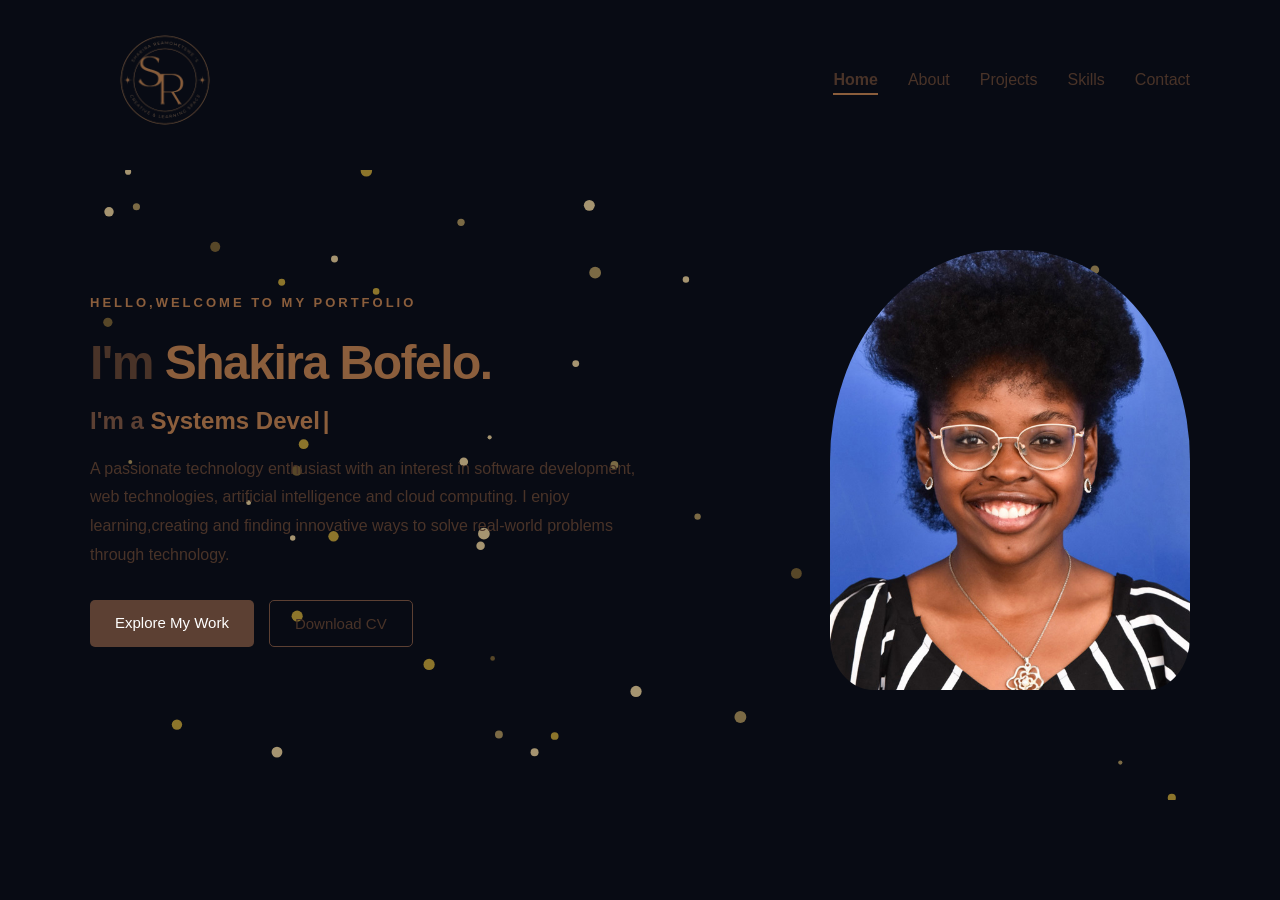
<file: index.html>
<!DOCTYPE html>
<html lang="en">
<head>
  <meta charset="UTF-8">
  <meta name="viewport" content="width=device-width, initial-scale=1.0">
  
  <title>Shakira Bofelo | Portfolio</title>

  <link rel="stylesheet" href="style.css">
  <script src="script.js"defer></script>

</head>

<header class="site-header">
  <nav class="navbar">
    <a href="index.html" class="logo">
      <img src="images/Navy_Blue_Minimalist_Aesthetic_Modern_Elegant_Curved_Text_Brand_Business_Circular_Logo___2_-removebg-preview.png"
      alt="Portfolio Logo">
    </a>
    <button class="menu-toggle" aria-label="Open navigation menu"
    aria-expanded="false">
    <span></span>
    <span></span>
    <span></span>
  </button>
    <ul class="nav-links">
      <li>
        <a href="index.html" class="active">Home</a>
      </li>
      <li>
        <a href="about.html">About</a>
      </li>
      <li>
        <a href="projects.html">Projects</a>
      </li>
      <li>
        <a href="skills.html">Skills</a>
      </li>
      <li>
        <a href="contact.html">Contact</a>
      </li>
    </ul>
  </nav>

</header>
<body>

<!-- Main Hero Section-->
 <main>
  <section class="hero-section">
  <canvas id="particle-canvas"></canvas>
    <!--Left Side:Introduction -->

  <div class="hero-content">
    <p class="greeting">HELLO,WELCOME TO MY PORTFOLIO</p>
    <h1>
      I'm <span class="highlight">Shakira Bofelo.</span>
    </h1>
    <h2>
      I'm a <span id="typing-text"></span>
    </h2>
    <p class="hero-description">
      A passionate technology enthusiast with an interest in
      software development, web technologies, artificial intelligence
      and cloud computing.

      I enjoy learning,creating and finding innovative
      ways to solve real-world problems through technology.
    </p>

    <!--Hero Button-->
    <div class="hero-buttons">
      <a href="projects.html" class="btn-primary">
        Explore My Work
      </a>
      <a href="documents/Shakira_Bofelo_CV.pdf"
      class="btn-secondary" download>
      Download CV
    </a>
    </div>
  </div>
  
  <!--Right Side: Profile Image-->
  <div class="hero-image">
    <img src="images/774a4ece-318d-4089-8fc5-22388a978bba_576.jpeg"
    alt="Portrait of Shakira Bofelo">
  </div>
  </section>
 
</main>
 
</body>
</html>
</file>
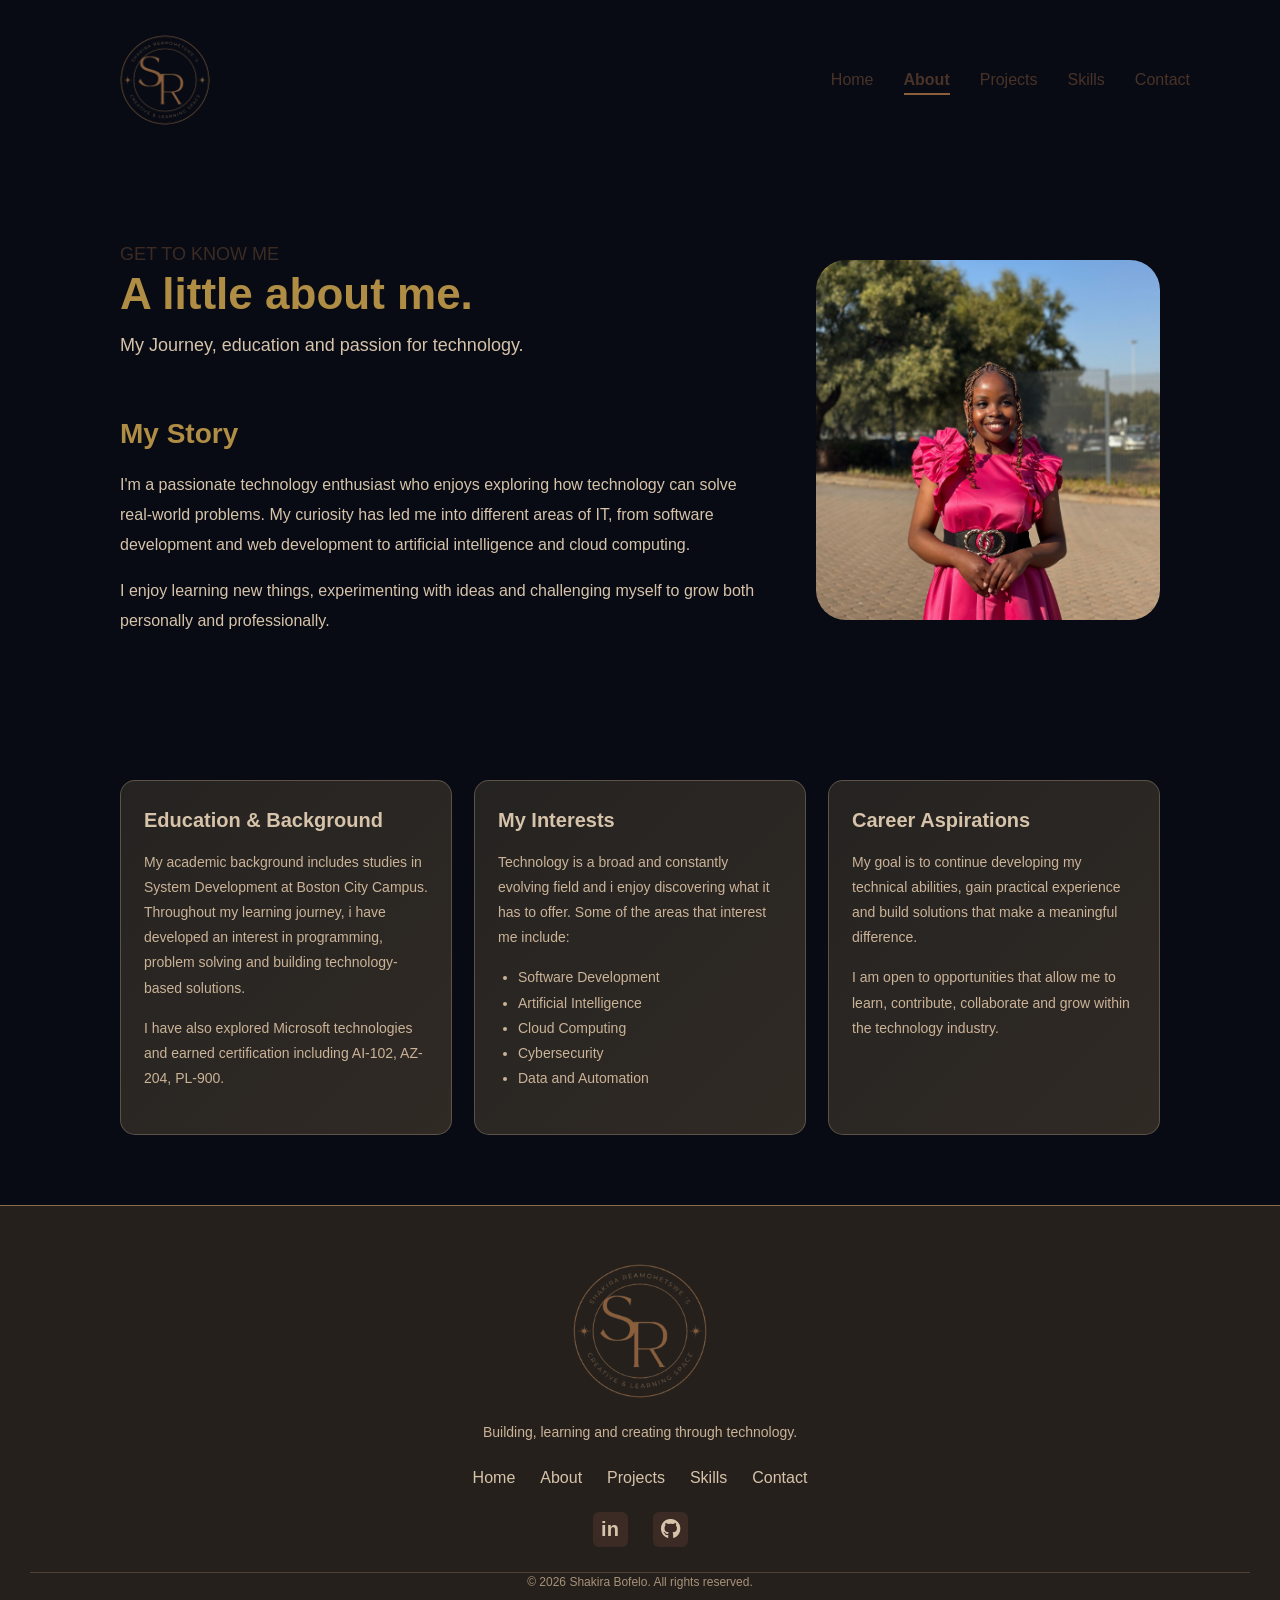
<file: about.html>
<!DOCTYPE html>
<html lang="en">
  <head>
    <meta charset="UTF-8">
    <meta name="viewport" content="width=device-width, initial-scale=1.0">
    <title> About Me | Shakira Bofelo </title>
    <link rel="stylesheet" href="style.css">
    <link rel="stylesheet" href="https://cdnjs.cloudflare.com/ajax/libs/font-awesome/6.5.1/css/all.min.css">
    <script src="script.js" defer></script>
  </head>
  <header class="site-header">
  <nav class="navbar">
    <a href="index.html" class="logo">
      <img src="images/Navy_Blue_Minimalist_Aesthetic_Modern_Elegant_Curved_Text_Brand_Business_Circular_Logo___2_-removebg-preview.png" 
      alt="Portfolio Logo">
    </a>
    <button class="menu-toggle" aria-label="Open navigation menu"
    aria-expanded="false">
    <span></span>
    <span></span>
    <span></span>
  </button>
    <ul class="nav-links">
      <li>
        <a href="index.html">Home</a>
      </li>
      <li>
        <a href="about.html" class="active">About</a>
      </li>
      <li>
        <a href="projects.html">Projects</a>
      </li>
      <li>
        <a href="skills.html">Skills</a>
      </li>
      <li>
        <a href="contact.html">Contact</a>
      </li>
    </ul>
  </nav>

</header>
  <body>
    <main>
      <section class="about-section">
        <div class="about-intro">
          <p class="section-subtitile"> GET TO KNOW ME</P>
            <h1> A little <span class="highlight">about me.</span></h1>
            <p>
              My Journey, education and passion for technology.
            </p>
          </div>
          <div class="about-story">
            <div class="story-text">
              <h2>My Story</h2>
              <p>
                I'm a passionate technology enthusiast who enjoys 
                exploring how technology can solve real-world
                problems. My curiosity has led me into different 
                areas of IT, from software development and web 
                development to artificial intelligence and cloud computing.
              </p>

              <p>
                I enjoy learning new things, experimenting with
                ideas and challenging myself to grow both 
                personally and professionally.
              </p>
            </div>

           <div class="story-image">
            <img src="images/IMG-20260807-WA0003.jpg"
             alt="A portrait of me">
           </div>
          </div>

            <div class="about-cards">
              <div class="about-card">
              <h2>Education & Background</h2>
              <p>
                My academic background includes studies in 
                System Development at Boston City Campus.
                Throughout my learning journey, i have developed 
                an interest in programming, problem solving
                and building technology-based solutions.
              </p>
              <p>
                I have also explored Microsoft technologies
                 and earned certification including AI-102, AZ-204, PL-900.
              </P>
            </div>
            <div class="about-card">
              <h2>My Interests</h2>
              <p>
                Technology is a broad and constantly evolving 
                field and i enjoy discovering what it has to offer.
                Some of the areas that interest me include:
              </p>
              <ul>
                <li>Software Development</li>
                <li>Artificial Intelligence</li>
                <li>Cloud Computing</li>
                <li>Cybersecurity</li>
                <li>Data and Automation</li>
              </ul>
            </div>
            <div class="about-card">
              <h2>Career Aspirations</h2>
              <p>
                My goal is to continue developing my technical
                abilities, gain practical experience and build 
                solutions that make a meaningful difference.
              </p>
              <p>
                I am open to opportunities that allow me to
                learn, contribute, collaborate and grow within
                the technology industry.
              </p>
            </div>
          </div>
      </section>
    </main>
    <footer class="site-footer">
      <div class="footer-content">
        <h2 class="footer-logo">
         <img src="images/Navy_Blue_Minimalist_Aesthetic_Modern_Elegant_Curved_Text_Brand_Business_Circular_Logo___2_-removebg-preview.png" 
      alt="Portfolio Logo" class="footer-logo">
        </h2>

        <p>
          Building, learning and creating
          through technology.
        </p>
        <div class="footer-links">
          <a href="index.html">Home</a>
          <a href="about.html" >About</a>
          <a href="projects.html">Projects</a>
          <a href="skills.html">Skills</a>
          <a href="contact.html">Contact</a>
        </div>
        <div class="footer-socials">

    <!-- LinkedIn -->
    <a href="https://www.linkedin.com/in/shakira-bofelo-4127532b2/"
       target="_blank"
       rel="noopener noreferrer"
       aria-label="Visit my LinkedIn profile">

        <span class="linkedin-icon">in</span>
    </a>

    <!-- GitHub -->
   <a href="YOUR_GITHUB_PROFILE_URL"
       target="_blank"
       rel="noopener noreferrer"
       aria-label="Visit my GitHub profile">
       <span class="github-icon">
        <i class="fa-brands fa-github"></i>
  </span>
</a>
</div>
        <div class="footer-bottom">
          <p>
            © 2026 Shakira Bofelo.
            All rights reserved.
          </p>
        </div>
      </div>
    </footer>
  </body>
  </html>
</file>
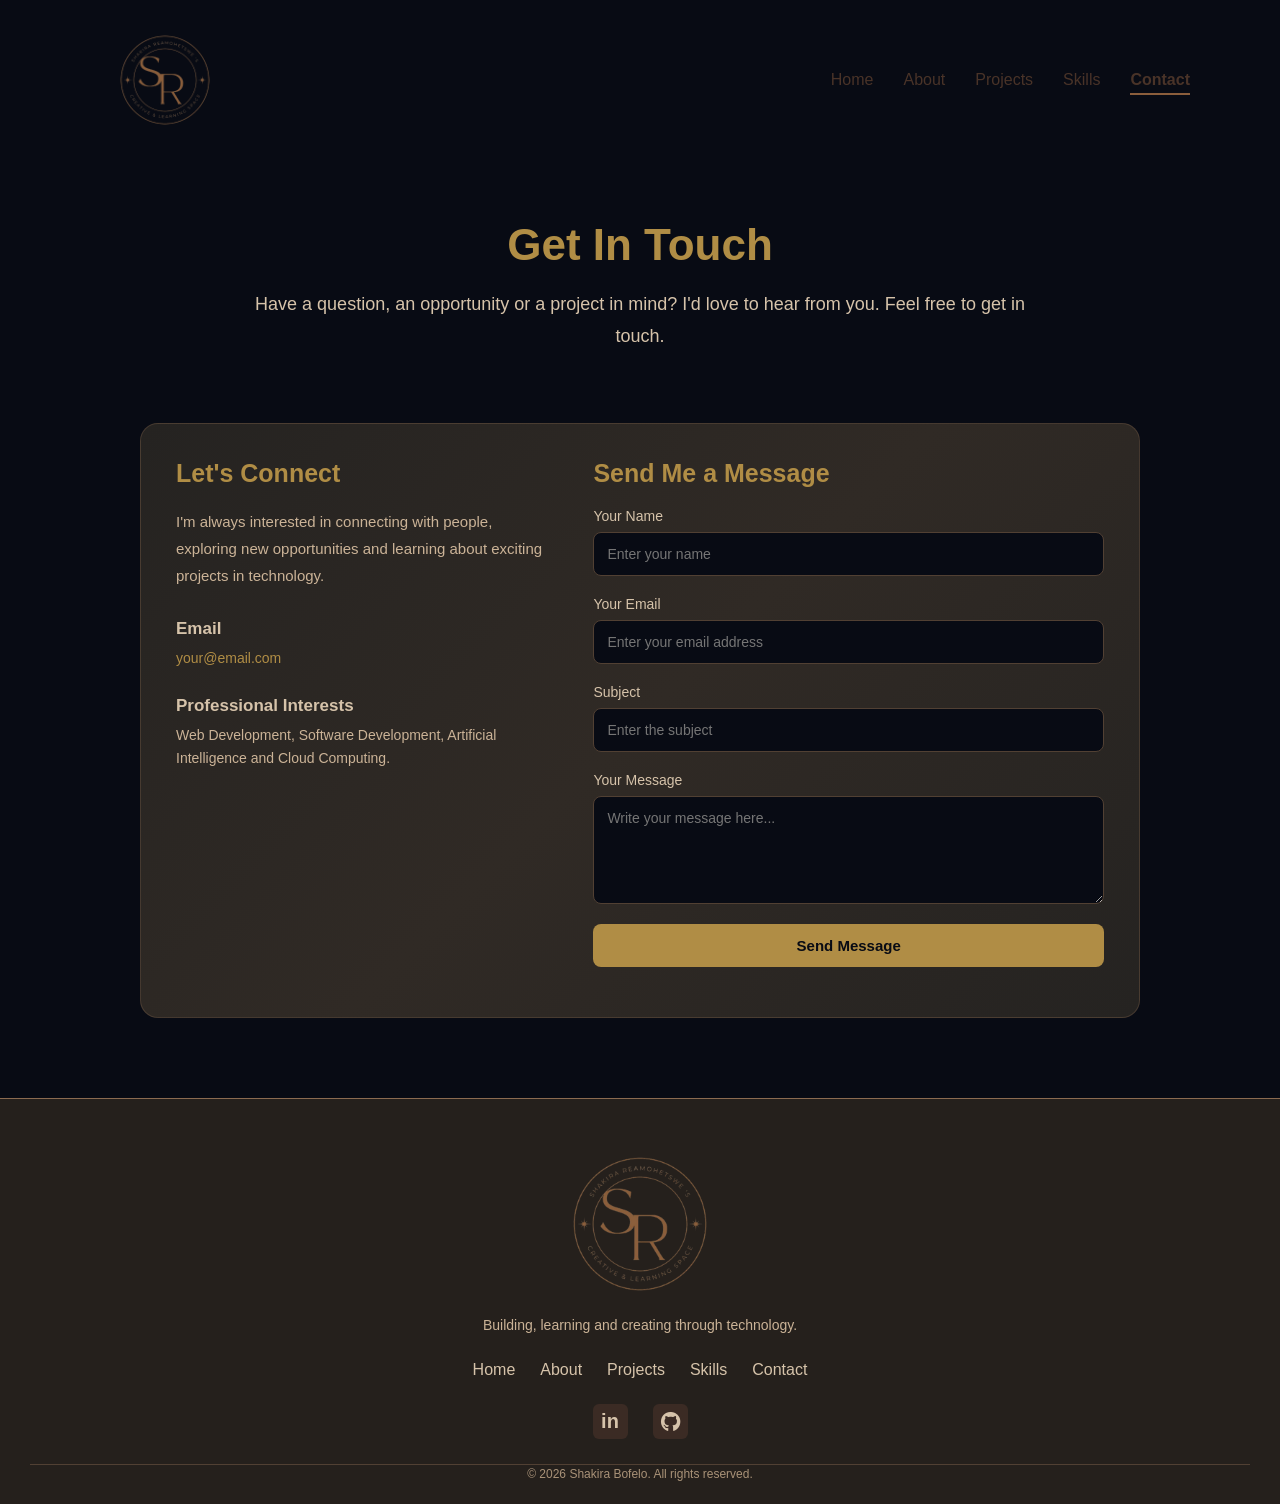
<file: contact.html>
<!DOCTYPE html>
<html lang="en">
<head>
    <meta charset="UTF-8">
    <meta name="viewport" content="width=device-width, initial-scale=1.0">
    <title>Contact | My Portfolio</title>
    <link rel="stylesheet" href="style.css">
    <link rel="stylesheet" href="https://cdnjs.cloudflare.com/ajax/libs/font-awesome/6.5.1/css/all.min.css">
</head>

<body>

    <!-- Header -->
    <header class="site-header">

    <nav class="navbar">

      <a href="index.html" class="logo">
        <img src="images/Navy_Blue_Minimalist_Aesthetic_Modern_Elegant_Curved_Text_Brand_Business_Circular_Logo___2_-removebg-preview.png"
             alt="Portfolio Logo">
      </a>

      <button class="menu-toggle" aria-label="Open navigation menu"
              aria-expanded="false">
        <span></span>
        <span></span>
        <span></span>
      </button>

      <ul class="nav-links">
        <li><a href="index.html">Home</a></li>
        <li><a href="about.html">About</a></li>
        <li><a href="projects.html">Projects</a></li>
        <li><a href="skills.html">Skills</a></li>
        <li><a href="contact.html"class= "active">Contact</a></li>
      </ul>

    </nav>

  </header>

    <main>

        <!-- Contact Introduction -->
        <section class="contact-intro">
            <h1>Get In Touch</h1>
            <p>
                Have a question, an opportunity or a project in mind?
                I'd love to hear from you. Feel free to get in touch.
            </p>
        </section>


<!-- Contact Section -->
<section class="contact-section">

    <!-- Contact Information -->
    <div class="contact-info">

        <h2>Let's Connect</h2>

        <p>
            I'm always interested in connecting with people,
            exploring new opportunities and learning about
            exciting projects in technology.
        </p>

        <div class="contact-detail">
            <h3>Email</h3>
            <p><a href="sreamohetswe@gmail.com">your@email.com</a></p>
        </div>

        <div class="contact-detail">
            <h3>Professional Interests</h3>
            <p>
                Web Development, Software Development,
                Artificial Intelligence and Cloud Computing.
            </p>
        </div>

    </div>

    <!-- Contact Form -->
    <div class="contact-form-container">

        <h2>Send Me a Message</h2>

        <form class="contact-form" action="https://formspree.io/f/xppdjwaa" method="POST">

            <label for="contact-name">Your Name</label>
            <input type="text" id="contact-name" name="name"
                   placeholder="Enter your name" required>

            <label for="contact-email">Your Email</label>
            <input type="email" id="contact-email" name="email"
                   placeholder="Enter your email address" required>

            <label for="contact-subject">Subject</label>
            <input type="text" id="contact-subject" name="subject"
                   placeholder="Enter the subject" required>

            <label for="contact-message">Your Message</label>
            <textarea id="contact-message" name="message"
                      placeholder="Write your message here..."
                      rows="5" required></textarea>

            <button type="submit">Send Message</button>
            <p id="form-status" role="status" aria-live="polite"></p>
        </form>

    </div>

</section>

    </main>

    <script src="script.js"></script>
     
    
 <footer class="site-footer">
      <div class="footer-content">
        <h2 class="footer-logo">
         <img src="images/Navy_Blue_Minimalist_Aesthetic_Modern_Elegant_Curved_Text_Brand_Business_Circular_Logo___2_-removebg-preview.png" 
      alt="Portfolio Logo" class="footer-logo">
        </h2>

        <p>
          Building, learning and creating
          through technology.
        </p>
        <div class="footer-links">
          <a href="index.html">Home</a>
          <a href="about.html" >About</a>
          <a href="projects.html">Projects</a>
          <a href="skills.html">Skills</a>
          <a href="contact.html">Contact</a>
        </div>
        <div class="footer-socials">

    <!-- LinkedIn -->
    <a href="https://www.linkedin.com/in/shakira-bofelo-4127532b2/"
       target="_blank"
       rel="noopener noreferrer"
       aria-label="Visit my LinkedIn profile">

        <span class="linkedin-icon">in</span>
    </a>

    <!-- GitHub -->
   <a href="YOUR_GITHUB_PROFILE_URL"
       target="_blank"
       rel="noopener noreferrer"
       aria-label="Visit my GitHub profile">
       <span class="github-icon">
        <i class="fa-brands fa-github"></i>
  </span>
</a>
</div>
        <div class="footer-bottom">
          <p>
            © 2026 Shakira Bofelo.
            All rights reserved.
          </p>
        </div>
      </div>
    </footer>
</body>
</html>
</file>
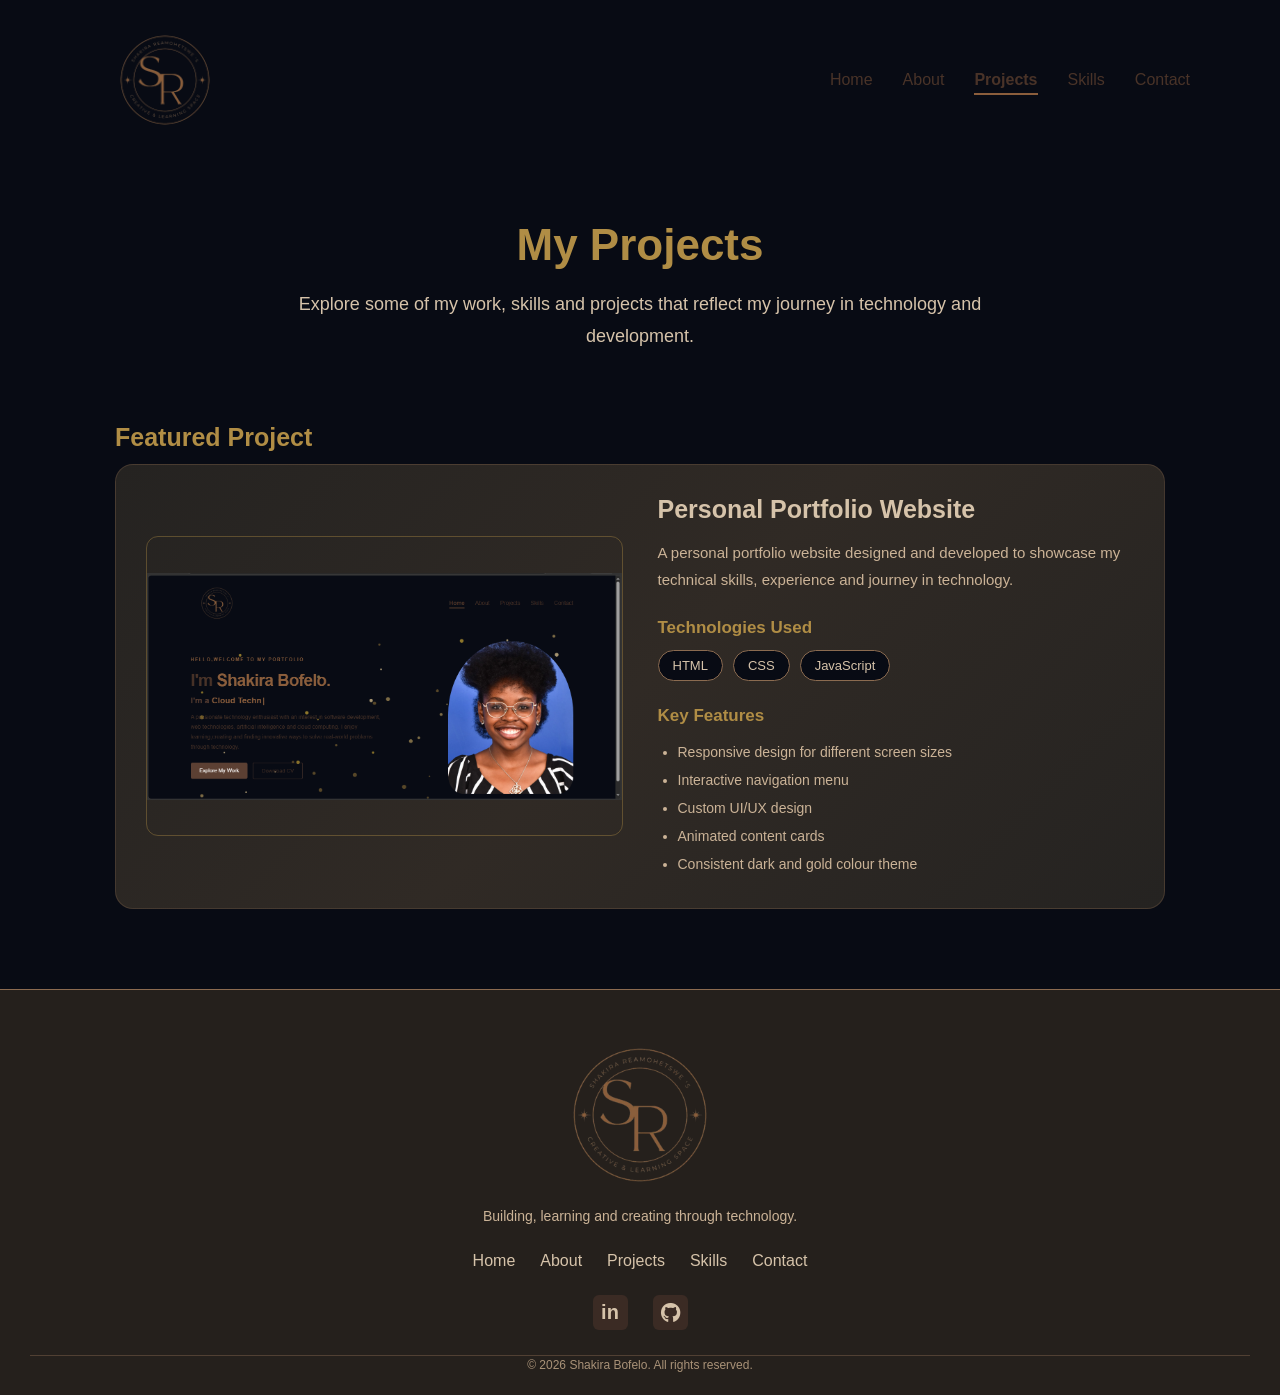
<file: projects.html>
<!DOCTYPE html>
<html lang="en">
<head>
    <meta charset="UTF-8">
    <meta name="viewport" content="width=device-width, initial-scale=1.0">
    <title>Projects | My Portfolio</title>
    <link rel="stylesheet" href="style.css">
    <link rel="stylesheet" href="https://cdnjs.cloudflare.com/ajax/libs/font-awesome/6.5.1/css/all.min.css">
</head>

<body>

    <!-- Navigation -->
  <header class="site-header">

    <nav class="navbar">

      <a href="index.html" class="logo">
        <img src="images/Navy_Blue_Minimalist_Aesthetic_Modern_Elegant_Curved_Text_Brand_Business_Circular_Logo___2_-removebg-preview.png"
             alt="Portfolio Logo">
      </a>

      <button class="menu-toggle" aria-label="Open navigation menu"
              aria-expanded="false">
        <span></span>
        <span></span>
        <span></span>
      </button>

      <ul class="nav-links">
        <li><a href="index.html">Home</a></li>
        <li><a href="about.html">About</a></li>
        <li><a href="projects.html" class="active">Projects</a></li>
        <li><a href="skills.html" >Skills</a></li>
        <li><a href="contact.html">Contact</a></li>
      </ul>

    </nav>

  </header>
    <!-- Main Content -->
    <main>

        <!-- Projects Introduction -->
        <section class="projects-intro">
            <h1>My Projects</h1>
            <p>
                Explore some of my work, skills and projects
                that reflect my journey in technology and development.
            </p>
        </section>

      
<!-- Featured Project -->
<section class="projects-section">

    <h2 class="section-title">Featured Project</h2>

    <div class="project-card project-reveal">

        <div class="project-image">
            <img src="images/portfolio-homepage.png"
            alt="Preview of my personal portfolio website">
        </div>

        <div class="project-content">

            <h3>Personal Portfolio Website</h3>

            <p>
                A personal portfolio website designed and developed
                to showcase my technical skills, experience and
                journey in technology.
            </p>

            <h4>Technologies Used</h4>

            <div class="project-tags">
                <span>HTML</span>
                <span>CSS</span>
                <span>JavaScript</span>
            </div>

            <h4>Key Features</h4>

            <ul>
                <li>Responsive design for different screen sizes</li>
                <li>Interactive navigation menu</li>
                <li>Custom UI/UX design</li>
                <li>Animated content cards</li>
                <li>Consistent dark and gold colour theme</li>
            </ul>

        </div>

    </div>

</section>
  
    </main>

    <script src="script.js"></script>
    
 <footer class="site-footer">
      <div class="footer-content">
        <h2 class="footer-logo">
         <img src="images/Navy_Blue_Minimalist_Aesthetic_Modern_Elegant_Curved_Text_Brand_Business_Circular_Logo___2_-removebg-preview.png" 
      alt="Portfolio Logo" class="footer-logo">
        </h2>

        <p>
          Building, learning and creating
          through technology.
        </p>
        <div class="footer-links">
          <a href="index.html">Home</a>
          <a href="about.html" >About</a>
          <a href="projects.html">Projects</a>
          <a href="skills.html">Skills</a>
          <a href="contact.html">Contact</a>
        </div>
        <div class="footer-socials">

    <!-- LinkedIn -->
    <a href="https://www.linkedin.com/in/shakira-bofelo-4127532b2/"
       target="_blank"
       rel="noopener noreferrer"
       aria-label="Visit my LinkedIn profile">

        <span class="linkedin-icon">in</span>
    </a>

    <!-- GitHub -->
    <a href="YOUR_GITHUB_PROFILE_URL"
       target="_blank"
       rel="noopener noreferrer"
       aria-label="Visit my GitHub profile">
       <span class="github-icon">
        <i class="fa-brands fa-github"></i>
  </span>
</a>

</div>
        <div class="footer-bottom">
          <p>
            © 2026 Shakira Bofelo.
            All rights reserved.
          </p>
        </div>
      </div>
    </footer>
</body>
</html>
</file>
<file: style.css>
/*Reset default browser spacing */
*{
  margin: 0;
  padding: 0;
  box-sizing: border-box;
}

/*Main website styling */
body{
  background-color: #080b14;
  color: #3b2b24;
  font-family: Arial, sans-serif;
  padding:0;
  min-height:100vh;
  display: flex;
  flex-direction: column;
  margin: 0;
}

.site-header {
  padding:40px;
  box-sizing: border-box;
}

main{
    flex:1;
    padding: 0, 40px;
}

/*Main heading*/
h1 {
  font-size: 42px;
  color: #5c4033;
  margin-bottom: 15px;
}

/*Paragraph*/
p{
  font-size: 18px;
  line-height: 1.6;
}

/*Navigation Bar */
.site-header{
  width:100%;
  margin-bottom: 10px;
}

.navbar{
  max-width: 1100px;
  margin: 0 auto;

  display: flex;
  justify-content: space-between;
  align-items: center;
}

/*website logo*/
.logo{
  font-size: 30px;
  font-weight: bold;
  color: #5c4033;
  text-decoration: none;
  letter-spacing: 2px;
}

.logo {
  display: flex;
  align-items: center;
  text-decoration: none;
}

.logo img {
  width: 150px;
  height: 110px;
  object-fit: contain;
  display: block;
  transform: scale(1.5);
}

/*Navigation Links*/
.nav-links{
  display: flex;
  align-items: center;
  gap: 30px;

  list-style: none;
}

/*Individual links*/
.nav-links a{
  text-decoration: none;
  color:#493328;
  font-size: 16px;
  transition: color 0.3s ease;
}

/*Hover Effect*/
.nav-links a:hover {
  color:#8b5e3c;
}

/*Active Page*/
.nav-links a.active{
  font-weight: bold;
  border-bottom: 2px solid #8b5e3c;
  padding-bottom: 5px;
}

.navbar .logo img {
    width: 150px;
    height: 80px;
    object-fit: contain;
    display: block;
}

/*****Hero Section****/

.hero-section{
  max-width:1100px;
  margin: 0 auto;
  min-height: 70vh;
  display: flex;
  align-items: center;
  justify-content: space-between;
  gap:60px;
}

/*Left Side - Introduction */

.hero-content{
  fleX:1;
}

/*Small greeting */
.greeting{
  font-size:13px;
  letter-spacing: 3px;
  color: #8b5e3c;
  margin-bottom: 20px;
  font-weight: bold;
}

/*Main heading*/
.hero-content h1{
  font-size: 48px;
  color: #493328;
  margin-bottom: 15px;
  line-height: 1.2;
}

/*Highlighted name*/
.highlight{
  color: #8b5e3c;
}

/*Professional title*/
.hero-content h2{
  font-size: 24px;
  color: #5c4033;
  margin-bottom: 20px;
}

/*Description*/
.hero-description{
  font-size: 16px;
  line-height: 1.8;
  color: #493328;
  max-width: 550px;
  margin-bottom: 30px;
}

/*Hero Buttons */

.hero-buttons{
  display: flex;
  gap:15px;
  flex-wrap: wrap;
}

/*Primary Button*/
.btn-primary{
  background-color: #5c4033;
  color: #ffffff;
  padding : 14px 25px;
  text-decoration: none;
  border-radius: 5px;
  font-size: 15px;
  transition: 0.3s ease;
}

/*Secondary button */
.btn-secondary{
  background-color: transparent;
  color:#493328;
  border: 1px solid #5c4033;
  padding: 14px 25px;
  text-decoration: none;
  border-radius: 5px;
  font-size: 15px;
  transition: 0.3s ease;
}

/*Button Hover Effects*/
.btn-primary:hover{
  background-color: #8b5e3c;
  transform: translateY(-3px);
}

.btn-secondary:hover{
  background-color: #5c4033;
  color: white;
  transform: translateY(-3px)
}

/*Right Side- Profile image*/

.hero-image{
  flex: 0 0 360px;
  display: flex;
  justify-content: center;
}

.hero-image img{
  width: 100%;
  height:440px;
  object-fit:cover;
  border-radius: 48% 48% 12% 12%;
}

/*responsive design*/

@media (max-width: 768px) {
  .hero-section{
    flex-direction: column;
    text-align: center;
    gap: 40px;
    padding: 30px 10px;
  }
  .hero-content h1{
    font-size: 36px;
  }
  .hero-content h2{
    font-size: 20px;
  }
  .hero-description{
    margin-left: auto;
    margin-right: auto;
  }
  .hero-buttons{
    justify-content: center;
  }
  .hero-image{
    flex:none;
    width:280px;
  }
  .hero-image img{
    height: 350px;
  }
}

#typing-text{
  color:#8b5e3c;
  font-weight: bold;
}

#typing-text::after {
  content: "|";
  display:inline-block;
  margin-left: 3px;
  animation: blink 0.7s infinite;
}

@keyframes blink{
  0%, 100%{
    opacity:1;
  }
  50%{
    opacity:0;
  }
}

/* Hamburger menu button */
.menu-toggle {
  display: none;
  background: transparent;
  border: none;
  cursor: pointer;
  padding: 8px;
}

.menu-toggle span {
  display: block;
  width: 27px;
  height: 3px;
  background-color: #B08D45;
  margin: 6px 0;
  border-radius: 3px;
  transition: 0.3s ease;
}

/* Hamburger animation */
.menu-toggle.active span:nth-child(1) {
  transform: translateY(9px) rotate(45deg);
}

.menu-toggle.active span:nth-child(2) {
  opacity: 0;
}

.menu-toggle.active span:nth-child(3) {
  transform: translateY(-9px) rotate(-45deg);
}

/*mobile navigation*/

@media(max-width:768px){
  .site-header{
    padding: 25px 18px;
  }
  main{
    padding: 0 18px;
  }
 .navbar {
  flex-direction: row;
  justify-content: space-between;
  position: relative;
}

.menu-toggle {
  display: block;
}

.nav-links {
  display: none;
  position: absolute;
  top: 100%;
  right: 0;
  width: 200px;
  flex-direction: column;
  align-items: center;
  gap: 20px;
  padding: 25px;
  background-color: #25201C;
  border: 1px solid #8B6B50;
  border-radius: 12px;
  z-index: 1000;
}

.nav-links.active {
  display: flex;
}

.nav-links a {
  color: #D6C3AA;
  font-size: 15px;
}
  .site-header{
    margin-bottom: 45px;
  }
}

@media(max-width:480px){
  .nav-links{
    gap:12px;
  }
  .nav-links a{
    font-size: 13px;
  }
  .logo{
    font-size: 26px;
  }
}

/*homepage refinements*/

.hero-section{
  padding-top: 20px;
  padding-bottom: 50px;
}
.hero-content h1{
  letter-spacing: -1.5px;
}
.hero-image img{
  display: block;
  object-position: center;
  transition: transform 0.4s ease;
}
.hero-image img:hover{
  transform: scale(1.02);
}
.btn-primary, 
.btn-secondary{
  display: inline-block;
}
.hero-content{
  min-width: 0;
}

/*animated particle background*/
.hero-section {
  position: relative;
  overflow: hidden;
  isolation: isolate;
}

#particle-canvas{
  position: absolute;
  top: 0;
  left: 0;
  width: 100%;
  height: 100%;
  z-index: -1;
  pointer-events: none;
}

.hero-content,
.hero-image {
  position: relative;
  z-index: 1;
}

/*website footer*/

.site-footer{
  background-color: #25201c;
  color: #d6c3aa;
  width:100%;
  box-sizing: border-box;
  padding: 45px 30px 20px;
  margin-top: auto;
  text-align: center;
  border-top: 1px solid #8b6b50;
  flex-shrink: 0;
}


.footer-logo {
    width: 180px;
    height: 180px;
    object-fit: contain;
    display:block;
  margin: -10px auto 0;
}

.footer-content p{
  color: #cbb397;
  font-size: 14px;
}

.footer-links{
  display: flex;
  justify-content: center;
  flex-wrap: wrap;
  gap: 25px;
  margin: 25px 0;
}

.footer-links a{
  color: #d6c3aa;
  text-decoration: none;
  transition: color 0.3s ease;
}

.footer-links a:hover{
  color: #b08d45;
}

.footer-bottom{
  border-top: 1px solid #514033;
  padding-top: 15px;
  margin-top:25px;
}

.footer-bottom p {
  color: #a99278;
  font-size: 12px;
  margin-top: -15px;
}

.footer-socials {

  display: flex;
  justify-content: center;
  align-items: center;
  gap: 25px;
  margin-top: 25px;
}


.linkedin-icon {
  display: inline-flex;
  align-items: center;
  justify-content: center;
  width: 35px;
  height: 35px;
  background-color: #3b2b24;
  color: #d6c3aa;
  border-radius: 6px;
  font-size: 20px;
  font-weight: bold;
  font-family: Arial, sans-serif;
  transition: 0.3s ease;
}

/* GitHub Icon */
.github-icon {
  display: inline-flex;
  align-items: center;
  justify-content: center;
  width: 35px;
  height: 35px;
  background-color: #3b2b24;
  color: #d6c3aa;
  border-radius: 6px;
  font-size: 20px;
  transition: 0.3s ease;
  box-sizing: border-box;
}

.github-icon i {
  position: relative;
  top: 0;
}

.footer-socials a:hover .github-icon {
  background-color: #b08d45;
  color: white;
  transform: translateY(-3px);
}

.footer-socials a:hover .linkedin-icon {
  background-color: #b08d45;
  color: white;
  transform: translateY(-3px);
}

/*about page*/
.about-section {
  max-width: 1100px;
  margin: 0 auto;
  padding: 70px 30px;
}

.about-intro {
  margin-bottom: -5px;
}

.section-subtitle {
  color: #b08d45;
  font-size: 12px;
  font-weight:bold;
  letter-spacing: 3px;
  margin-bottom: 15px;
}

.about-intro h1{
  color: #b08d45;
  font-size: 44px;
  margin-bottom: 12px;
}

.about-intro > p:last-child {
  color: #d6c3aa;
  font-size: 18px;
}

.about-intro .highlight {
  color: #b08d45;
}

.about-story {
  display: grid;
  grid-template-columns: 1.5fr 0.8fr;
  align-items: center;
  gap: 50px;
  margin-bottom: 65px;
}

.story-text h2 {
color: #b08d45;
font-size: 28px;
margin-bottom: 20px;
}

.story-text p{
  color: #d6c3aa;
  font-size: 16px;
  line-height: 1.9;
  margin-bottom:15px;
}

.story-image {
  display: flex;
  justify-content: flex-end;
  transform: translateY(-95px);
}

.story-image img {
  width:100%;
  max-width: 350px;
  height:360px;
  object-fit: cover;
  border-radius: 30px 30px 30px 30px;
}

.about-cards {
  display: grid;
  grid-template-columns: repeat(3, 1fr);
  gap: 22px;
}

.about-card {
  background: linear-gradient(
    135deg,
    #252321,
    #302a25,
    #252321
  );
  background-size: 200% 200%;
  padding: 28px 23px;
  border-radius: 15px;
  border: 1px solid rgba(203, 179, 151, 0.3);
  transition: transform 0.3s ease, background-color 0.3s ease;
}

.about-card:hover {
  transform: translateY(-5px);
}

.about-card{
  opacity: 0;
  transform: translateY(30px);
  transition: opacity 0.7s ease,
   transform 0.7s ease, 
   box-shadow 0.3s ease,
   background-color 0.3s ease;
}

.about-card.show {
  opacity:1;
  transform: translateY(0);
  animation: cardBackground 8s ease infinite;
}

@keyframes cardBackground {
  0% {
    background-position: 0% 50%;
  }
  50% {
    background-position: 100% 50%;
  }
  100% {
    background-position: 0% 50%;
  }
}

.about-card.show:hover {
  transform: translateY(-8px);
  border-color: #b08d45;
  box-shadow: 0 8px 25px rgba(139, 107, 80, 0.4);
}

.about-card h2 {
  color: #d6c3aa;
  font-size:20px;
  margin-bottom:18px;
}

.about-card p,
.about-card li {
  color: #cbb397;
  font-size: 14px;
  line-height: 1.8;
}

.about-card p{
  margin-bottom: 15px;
}

.about-card ul {
  padding-left: 20px;
}

@media (max-width: 900px) {
  .about-cards {
    grid-template-columns: repeat(2, 1fr);
  }
}

@media (max-width: 768px) {
  .about-story {
    grid-template-columns: 1fr;
    gap: 25px;
  }

  .story-image {
    justify-content: flex-start;
  }

  .story-image img {
    max-width: 240px;
    height:280px;
  }

  .about-intro h1 {
    font-size: 34px;
  }
}

@media (max-width: 550px) {
  .about-cards {
    grid-template-columns: repeat(2, 1fr);
  }

  .about-section {
    padding: 45px 20px;
  }
}

.about-cards{
  display: grid;
  grid-template-columns: repeat(3, minmax(0, 1fr));
  gap: 22px;
  width: 100%;
}

.about-card {
  min-width: 0;
  box-sizing: border-box;
}

.about-card:nth-child(1).show {
  transition-delay: 0s;
}

.about-card:nth-child(2).show {
  transition-delay: 0.2s;
}

.about-card:nth-child(3).show {
  transition-delay: 0.4s;
}

@media (max-width: 600px) {
  .site-footer {
    padding: 30px 15px 20px;
  }
  .footer-logo {
    width: 140px;
    height: 140px;
    margin: -5px auto 0;
  }
  .footer-links{
    gap: 15px;
  }
  .footer-content p{
    font-size: 13px;
  }
}

@media (max-width: 600px){
  .about-story {
    grid-template-columns: 1fr;
    gap: 25px;
  }
  .story-image{
    justify-content: center;
    transform: none;
  }
  .story-image img{
    width: 100%;
    max-width: 280px;
    height: 300px;
  }
  .about-cards {
    grid-template-columns: 1fr;
    gap: 20px;
    margin-top: 30px;
  }
  .about-card h2{
    font-size: 19px;
  }
  .about-card p,
  .about-card li {
    font-size: 14px;
    line-height: 1.8;
  }
  .story-text h2{
    margin-top: 25px;
  }
  .about-intro{
    margin-top: -15px;
  }
}

/* Smaller tablet adjustments - iPad Mini */
@media (min-width: 700px) and (max-width: 800px) {

  .about-story {
    grid-template-columns: 1fr 0.7fr;
    gap: 20px;
  }

  .story-image {
    justify-content: center;
    transform: none;
  }

  .story-image img {
    max-width: 230px;
    height: 290px;
  }

  .story-text p {
    font-size: 15px;
  }

}

/* Skills Page Introduction */
.skills-intro {
  text-align: center;
  margin: 50px auto 70px;
  max-width: 800px;
}

.skills-intro h1 {
  color: #B08D45;
  font-size: 44px;
  margin-bottom: 18px;
}

.skills-intro p {
  color: #D6C3AA;
  font-size: 18px;
  line-height: 1.8;
}

/* Skills Sections */
.skills-section {
  max-width: 1100px;
  width: 100%;
  margin: 0 auto 70px;
  padding: 0 25px;
}

.section-title {
  color: #B08D45;
  font-size: 25px;
  margin-bottom: 12px;
}

.section-subtitle {
  color: #D6C3AA;
  font-size: 16px;
  margin-bottom: 30px;
}

/* Skills Grid */
.skills-grid {
  display: grid;
  grid-template-columns: repeat(3, 1fr);
  gap: 18px;
}


/* Individual Skill Cards */
.skill-card {
  background: linear-gradient(135deg, #252321, #302A25, #252321);
  padding: 20px;
  border-radius: 15px;
  border: 1px solid rgba(139, 107, 80, 0.3);
  min-height: 150px;
  transition: transform 0.3s ease,
              box-shadow 0.3s ease,
              border-color 0.3s ease;
}

/* Skill card reveal animation */
.skill-card {
  opacity: 0;
  transform: translateY(35px);
  transition: opacity 0.7s ease,
              transform 0.7s ease,
              box-shadow 0.3s ease,
              border-color 0.3s ease;
}

.skill-card.show {
  opacity: 1;
  transform: translateY(0);
}

.skill-card h3 {
  color: #D6C3AA;
  font-size: 20px;
  margin-bottom: 12px;
}

.skill-card p {
  color: #CBB397;
  font-size: 14px;
  line-height: 1.8;
}

/* Hover Effect */
.skill-card:hover {
  transform: translateY(-8px);
  border-color: #8B6B50;
  box-shadow: 0 8px 25px rgba(139, 107, 80, 0.3);
}

/* Programming language icons */
.skill-icon {
  width: 45px;
  height: 45px;
  object-fit: contain;
  margin-bottom: 15px;
  transition: transform 0.3s ease;
}

.skill-card:hover .skill-icon {
  transform: scale(1.15);
}

/* Gold AI Brain Icon */
.skills-section .skill-card img[alt="Artificial Intelligence icon"] {
  filter: invert(62%) sepia(35%) saturate(650%) hue-rotate(8deg) brightness(95%);
}


/* Gold icons for UI/UX and Responsive Design */
.gold-skill-icon {
  filter: invert(62%) sepia(35%) saturate(650%)
          hue-rotate(8deg) brightness(95%);
}


/* Skills Page - Tablet Layout */
@media (max-width: 900px) {
  .skills-grid {
    grid-template-columns: repeat(2, minmax(0, 1fr));
  }
}

/* Skills Page - Mobile Layout */
@media (max-width: 600px) {

  .skills-intro {
    margin: 35px auto 50px;
    padding: 0 10px;
  }

  .skills-intro h1 {
    font-size: 32px;
  }

  .skills-intro p {
    font-size: 15px;
  }

  .skills-section {
    padding: 0 10px;
    margin-bottom: 55px;
  }

  .section-title {
    font-size: 22px;
  }

  .section-subtitle {
    font-size: 14px;
  }

  .skills-grid {
    grid-template-columns: 1fr;
    gap: 15px;
  }

  .skill-card {
    padding: 20px;
  }
}


/* Projects Page Introduction */
.projects-intro {
    text-align: center;
    margin: 50px auto 70px;
    max-width: 800px;
    padding: 0 15px;
}

.projects-intro h1 {
    color: #B08D45;
    font-size: 44px;
    margin-bottom: 18px;
}

.projects-intro p {
    color: #D6C3AA;
    font-size: 18px;
    line-height: 1.8;
}

/* Projects Page - Mobile */
@media (max-width: 600px) {
    .projects-intro {
        margin: 35px auto 50px;
    }

    .projects-intro h1 {
        font-size: 32px;
    }

    .projects-intro p {
        font-size: 15px;
    }
}


/* Projects Section */
.projects-section {
    max-width: 1100px;
    width: 100%;
    margin: 0 auto 80px;
    padding: 0 25px;
}

/* Project Card */
.project-card {
    display: grid;
    grid-template-columns: 1fr 1fr;
    gap: 35px;
    align-items: center;
    background: linear-gradient(135deg, #252321, #302A25, #252321);
    padding: 30px;
    border-radius: 18px;
    border: 1px solid rgba(139, 107, 80, 0.3);
    transition: transform 0.3s ease, box-shadow 0.3s ease;
}

.project-card:hover {
    transform: translateY(-6px);
    border-color: #B08D45;
    box-shadow: 0 8px 25px rgba(139, 107, 80, 0.3);
}

/* Project Image Placeholder */
.project-placeholder {
    min-height: 300px;
    display: flex;
    justify-content: center;
    align-items: center;
    background: #080B14;
    border: 1px dashed #B08D45;
    border-radius: 12px;
    color: #B08D45;
    font-size: 18px;
    text-align: center;
}

.project-image img {
    width: 100%;
    height: 300px;
    object-fit: contain;
    display: block;
    border-radius: 12px;
    border: 1px solid rgba(176, 141, 69, 0.4);
    transition: transform 0.3s ease;
}

.project-image img:hover {
    transform: scale(1.02);
}

/* Project Content */
.project-content h3 {
    color: #D6C3AA;
    font-size: 25px;
    margin-bottom: 15px;
}

.project-content p {
    color: #CBB397;
    font-size: 15px;
    line-height: 1.8;
    margin-bottom: 25px;
}

.project-content h4 {
    color: #B08D45;
    font-size: 17px;
    margin-bottom: 12px;
}

.project-tags {
    display: flex;
    flex-wrap: wrap;
    gap: 10px;
    margin-bottom: 25px;
}

.project-tags span {
    background: #080B14;
    color: #D6C3AA;
    border: 1px solid #8B6B50;
    padding: 7px 14px;
    border-radius: 20px;
    font-size: 13px;
}

.project-content ul {
    padding-left: 20px;
    color: #CBB397;
    line-height: 2;
    font-size: 14px;
}


/* Projects Page - Tablet and Mobile */
@media (max-width: 768px) {
  .project-image img{
    height:auto;
    max-height: 300px;
    object-fit:contain;
  }
    .project-card {
        grid-template-columns: 1fr;
        gap: 25px;
        padding: 22px;
    }

    .project-placeholder {
        min-height: 250px;
    }
}

@media (max-width: 480px) {
  .projects-image img{
    height:auto;
    max-height:250px;
    object-fit:contain;
  }
    .projects-section {
        padding: 0 10px;
    }

    .project-card {
        padding: 18px;
    }

    .project-content h3 {
        font-size: 21px;
    }

    .project-placeholder {
        min-height: 200px;
    }
}


/* Project Card Reveal Animation */
.project-reveal {
    opacity: 0;
    transform: translateY(35px);
    transition: opacity 0.7s ease, transform 0.7s ease,
                box-shadow 0.3s ease, border-color 0.3s ease;
}

.project-reveal.show {
    opacity: 1;
    transform: translateY(0);
}


/* Contact Page Introduction */
.contact-intro {
    text-align: center;
    margin: 50px auto 70px;
    max-width: 800px;
    padding: 0 15px;
}

.contact-intro h1 {
    color: #B08D45;
    font-size: 44px;
    margin-bottom: 18px;
}

.contact-intro p {
    color: #D6C3AA;
    font-size: 18px;
    line-height: 1.8;
}

/* Contact Page - Mobile */
@media (max-width: 600px) {
    .contact-intro {
        margin: 35px auto 50px;
    }

    .contact-intro h1 {
        font-size: 32px;
    }

    .contact-intro p {
        font-size: 15px;
    }
}


/* Contact Section - Single Card */
.contact-section {
    max-width: 1000px;
    width: 100%;
    margin: 0 auto 80px;
    padding: 35px;

    display: grid;
    grid-template-columns: 0.85fr 1.15fr;
    gap: 40px;
    align-items: start;

    background: linear-gradient(135deg, #252321, #302A25, #252321);
    border-radius: 18px;
    border: 1px solid rgba(139, 107, 80, 0.3);
}

/* Remove Separate Card Styling */
.contact-info,
.contact-form-container {
    background: transparent;
    padding: 0;
    border: none;
}

.contact-info h2,
.contact-form-container h2 {
    color: #B08D45;
    font-size: 25px;
    margin-bottom: 20px;
}

.contact-info > p {
    color: #CBB397;
    font-size: 15px;
    line-height: 1.8;
    margin-bottom: 30px;
}

/* Contact Details */
.contact-detail {
    margin-bottom: 25px;
}

.contact-detail h3 {
    color: #D6C3AA;
    font-size: 17px;
    margin-bottom: 8px;
}

.contact-detail p {
    color: #CBB397;
    font-size: 14px;
    line-height: 1.7;
}

/* Contact Form */
.contact-form {
    display: flex;
    flex-direction: column;
}

.contact-form label {
    color: #D6C3AA;
    font-size: 14px;
    margin-bottom: 8px;
}

.contact-form input,
.contact-form textarea {
    width: 100%;
    padding: 13px;
    margin-bottom: 20px;
    background-color: #080B14;
    border: 1px solid #514033;
    border-radius: 8px;
    color: #D6C3AA;
    font-family: Arial, sans-serif;
    font-size: 14px;
    outline: none;
    transition: border-color 0.3s ease, box-shadow 0.3s ease;
}

.contact-form input:focus,
.contact-form textarea:focus {
    border-color: #B08D45;
    box-shadow: 0 0 10px rgba(176, 141, 69, 0.2);
}

.contact-form textarea {
    resize: vertical;
}

.contact-form button {
    background-color: #B08D45;
    color: #080B14;
    border: none;
    padding: 13px 20px;
    border-radius: 8px;
    font-size: 15px;
    font-weight: bold;
    cursor: pointer;
    transition: background-color 0.3s ease, transform 0.3s ease;
}

.contact-form button:hover {
    background-color: #D6C3AA;
    transform: translateY(-3px);
}

/* Contact Page - Responsive */
@media (max-width: 768px) {
    .contact-section {
        grid-template-columns: 1fr;
        gap: 35px;
        padding: 28px;
    }
}

@media (max-width: 480px) {
    .contact-section {
        padding: 22px;
    }

    .contact-info h2,
    .contact-form-container h2 {
        font-size: 22px;
    }
}

#form-status {
    color: #B08D45;
    font-size: 14px;
    font-weight: 600;
    margin-top: 15px;
    line-height: 1.6;
}

.contact-detail a {
    color: #B08D45;
    text-decoration: none;
    transition: color 0.3s ease;
}

.contact-detail a:hover {
    color: #D6C3AA;
    text-decoration: underline;
}
</file>
